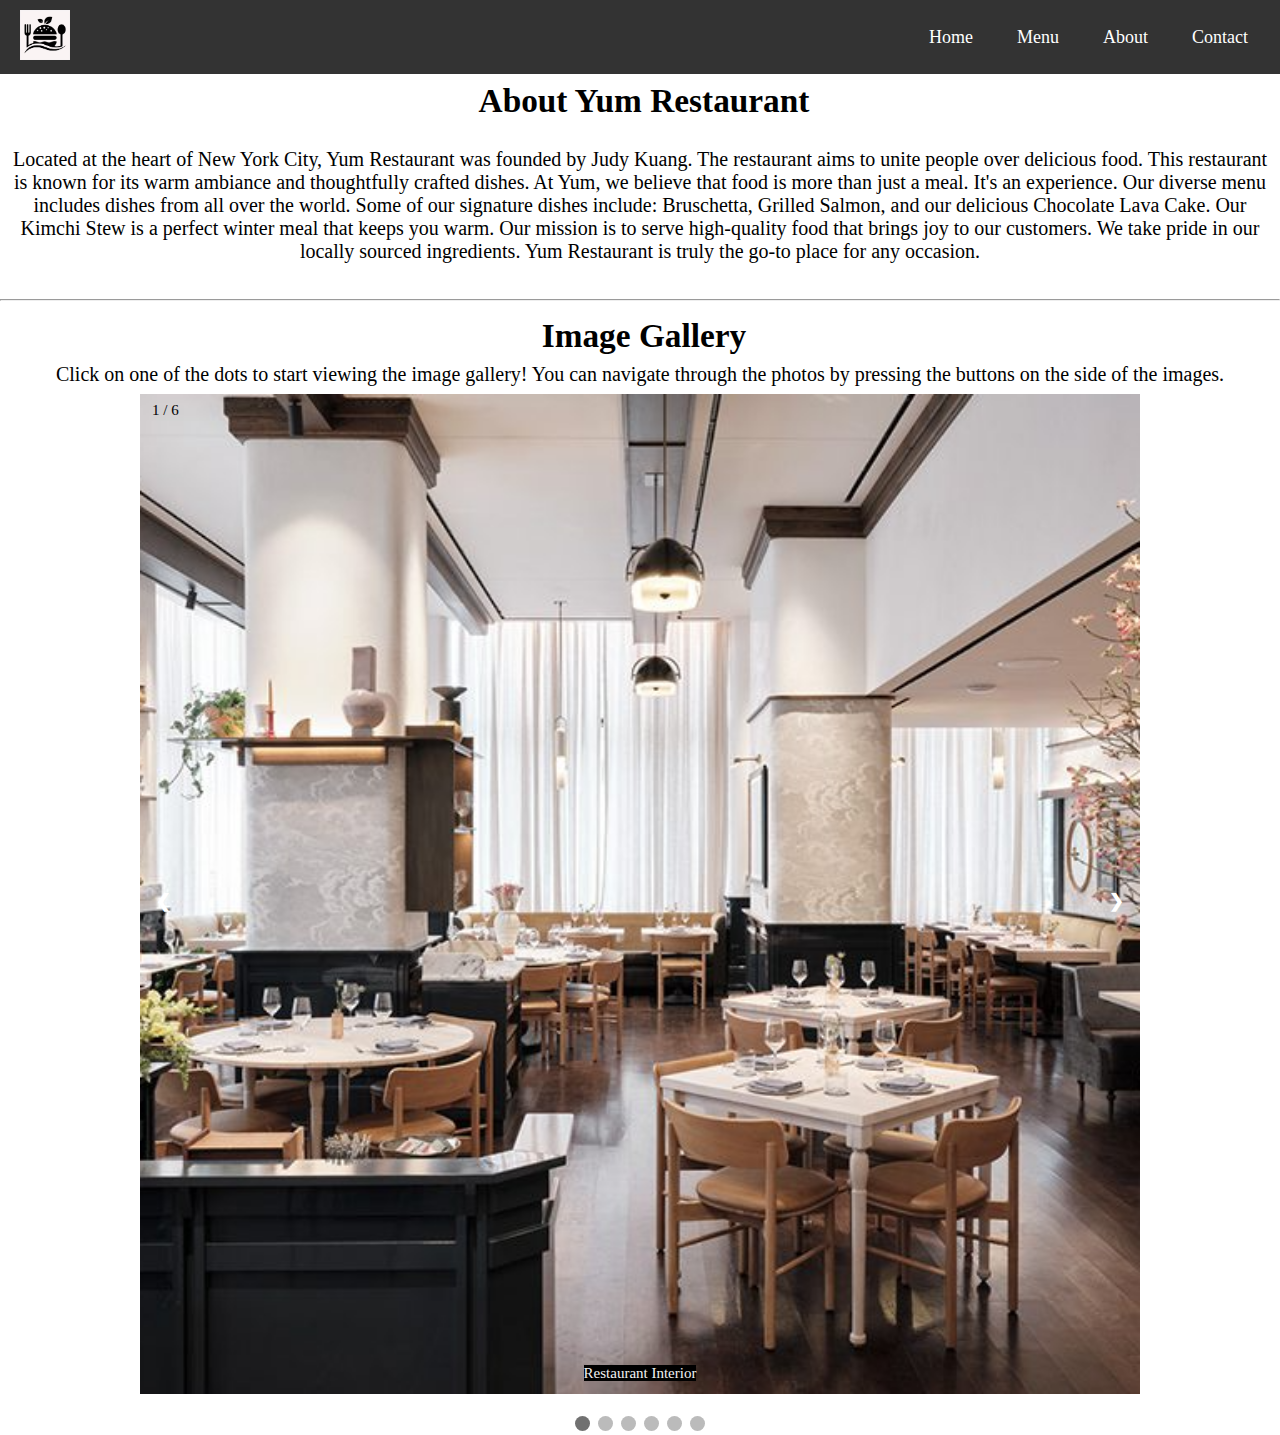
<file: about.html>
<!DOCTYPE html>
<html lang="en">
<head>
    <meta charset="UTF-8">
    <meta name="viewport" content="width=>, initial-scale=1.0">
    <title>About</title>
    <link rel="stylesheet" href="about.css">
    <script src="about.js"></script>
</head>
<body>
    <nav class="navbar">
        <div class="logo">
            <img src="logo.avif" alt="Logo">
        </div>
        <ul class="nav-links">
            <li><a href="index.html">Home</a></li>
            <li><a href="menu.html">Menu</a></li>
            <li><a href="about.html">About</a></li>
            <li><a href="contact.html">Contact</a></li>
        </ul>
    </nav>
    
    <div class="about">
        <strong>About Yum Restaurant</strong>
    </div>

    <div class="story">
        <p>
        Located at the heart of New York City, Yum Restaurant was founded by Judy Kuang.
        The restaurant aims to unite people over delicious food. This restaurant is known
        for its warm ambiance and thoughtfully crafted dishes.
        
        At Yum, we believe that food is more than just a meal. It's an experience. Our diverse 
        menu includes dishes from all over the world. Some of our signature dishes include: Bruschetta,
        Grilled Salmon, and our delicious Chocolate Lava Cake. Our Kimchi Stew is a perfect winter meal 
        that keeps you warm.
        
        Our mission is to serve high-quality food that brings joy to our customers. We take pride in 
        our locally sourced ingredients. Yum Restaurant is truly the go-to place for any occasion.
        </p>
    </div>

    <hr>

    <div class="about">
        <strong>Image Gallery</strong>
    </div>

    <div class="about-descrip">
        Click on one of the dots to start viewing the image gallery! You can navigate through the photos by pressing the buttons on the side of the images.
    </div>

    <!-- Slideshow container -->
    <div class="slideshow-container">

        <!-- Full-width images with number and caption text -->
        <div class="mySlides fade">
        <div class="numbertext">1 / 6</div>
        <img src="img1.png" style="width:100%">
        <div class="text"><mark>Restaurant Interior</mark></div>
        </div>
    
        <div class="mySlides fade">
        <div class="numbertext">2 / 6</div>
        <img src="img2.png" style="width:100%">
        <div class="text"><mark>Bruschetta</mark></div>
        </div>
    
        <div class="mySlides fade">
        <div class="numbertext">3 / 6</div>
        <img src="img3.png" style="width:100%">
        <div class="text"><mark>Crispy Calamari</mark></div>
        </div>

        <div class="mySlides fade">
        <div class="numbertext">4 / 6</div>
        <img src="img4.png" style="width:100%">
        <div class="text"><mark>Kimchi Stew</mark></div>
        </div>

        <div class="mySlides fade">
        <div class="numbertext">5 / 6</div>
        <img src="img5.png" style="width:100%">
        <div class="text"><mark>Chicken Parmesan</mark></div>
        </div>

        <div class="mySlides fade">
            <div class="numbertext">6 / 6</div>
            <img src="img6.png" style="width:100%">
            <div class="text"><mark>Tiramisu</mark></div>
            </div>
    
        <!-- Next and previous buttons -->
        <a class="prev" onclick="plusSlides(-1)">&#10094;</a>
        <a class="next" onclick="plusSlides(1)">&#10095;</a>
    </div>
    <br>
    
    <!-- The dots/circles -->
    <div style="text-align:center">
        <span class="dot" onclick="currentSlide(1)"></span>
        <span class="dot" onclick="currentSlide(2)"></span>
        <span class="dot" onclick="currentSlide(3)"></span>
        <span class="dot" onclick="currentSlide(4)"></span>
        <span class="dot" onclick="currentSlide(5)"></span>
        <span class="dot" onclick="currentSlide(6)"></span>
    </div>
  
</body>
</html>
</file>
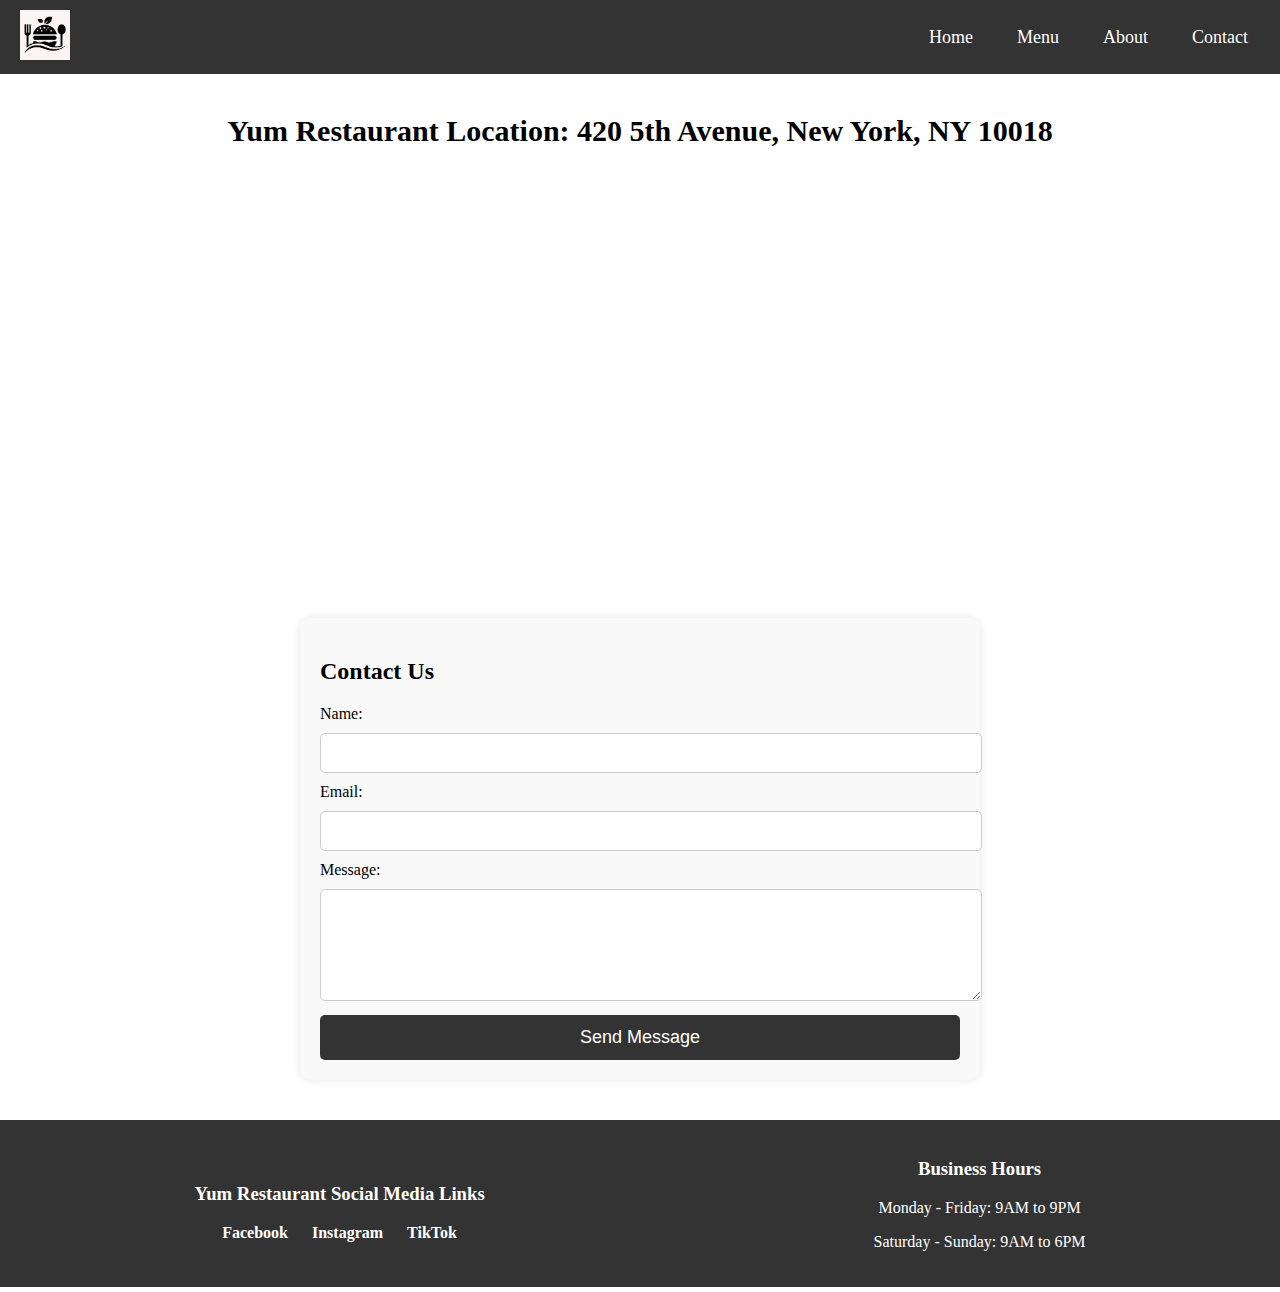
<file: contact.html>
<!DOCTYPE html>
<html lang="en">
<head>
    <meta charset="UTF-8">
    <meta name="viewport" content="width=device-width, initial-scale=1.0">
    <title>Contact</title>
    <link rel="stylesheet" href="contact.css">
</head>
<body>
    <nav class="navbar">
        <div class="logo">
            <img src="logo.avif" alt="Logo">
        </div>
        <ul class="nav-links">
            <li><a href="index.html">Home</a></li>
            <li><a href="menu.html">Menu</a></li>
            <li><a href="about.html">About</a></li>
            <li><a href="contact.html">Contact</a></li>
        </ul>
    </nav>
    <div class="contact">
        <h2>Yum Restaurant Location: 420 5th Avenue, New York, NY 10018</h2>
    </div>

    <div class="map-container">
        <iframe src="https://www.google.com/maps/embed?pb=!1m18!1m12!1m3!1d12090.030475183326!2d-73.99360257628115!3d40.75085874410674!2m3!1f0!2f0!3f0!3m2!1i1024!2i768!4f13.1!3m3!1m2!1s0x89c259aa0f557183%3A0x43194ea84af7e421!2s420%205th%20Ave%2C%20New%20York%2C%20NY%2010018!5e0!3m2!1sen!2sus!4v1741148814888!5m2!1sen!2sus" width="600" height="450" style="border:0;" allowfullscreen="" loading="lazy" referrerpolicy="no-referrer-when-downgrade"></iframe>
    </div>

    <div class="contact-form">
        <h2>Contact Us</h2>
        <form action="submit_form.php" method="POST">
            <label for="name">Name:</label>
            <input type="text" id="name" name="name" required>

            <label for="email">Email:</label>
            <input type="email" id="email" name="email" required>

            <label for="message">Message:</label>
            <textarea id="message" name="message" rows="5" required></textarea>

            <button type="submit">Send Message</button>
        </form>
    </div>    

    <footer class="footer">
        <div class="footer-container">
            <div class="footer-social">
                <h3>Yum Restaurant Social Media Links</h3>
                <a href="https://www.facebook.com/">Facebook</a>
                <a href="https://www.instagram.com/">Instagram</a>
                <a href="https://www.tiktok.com/en/">TikTok</a>
            </div>

            <div class="footer-hours">
                <h3>Business Hours</h3>
                <p>Monday - Friday: 9AM to 9PM</p>
                <p>Saturday - Sunday: 9AM to 6PM</p>
            </div>
        </div>

    </footer>

</body>
</html>
</file>
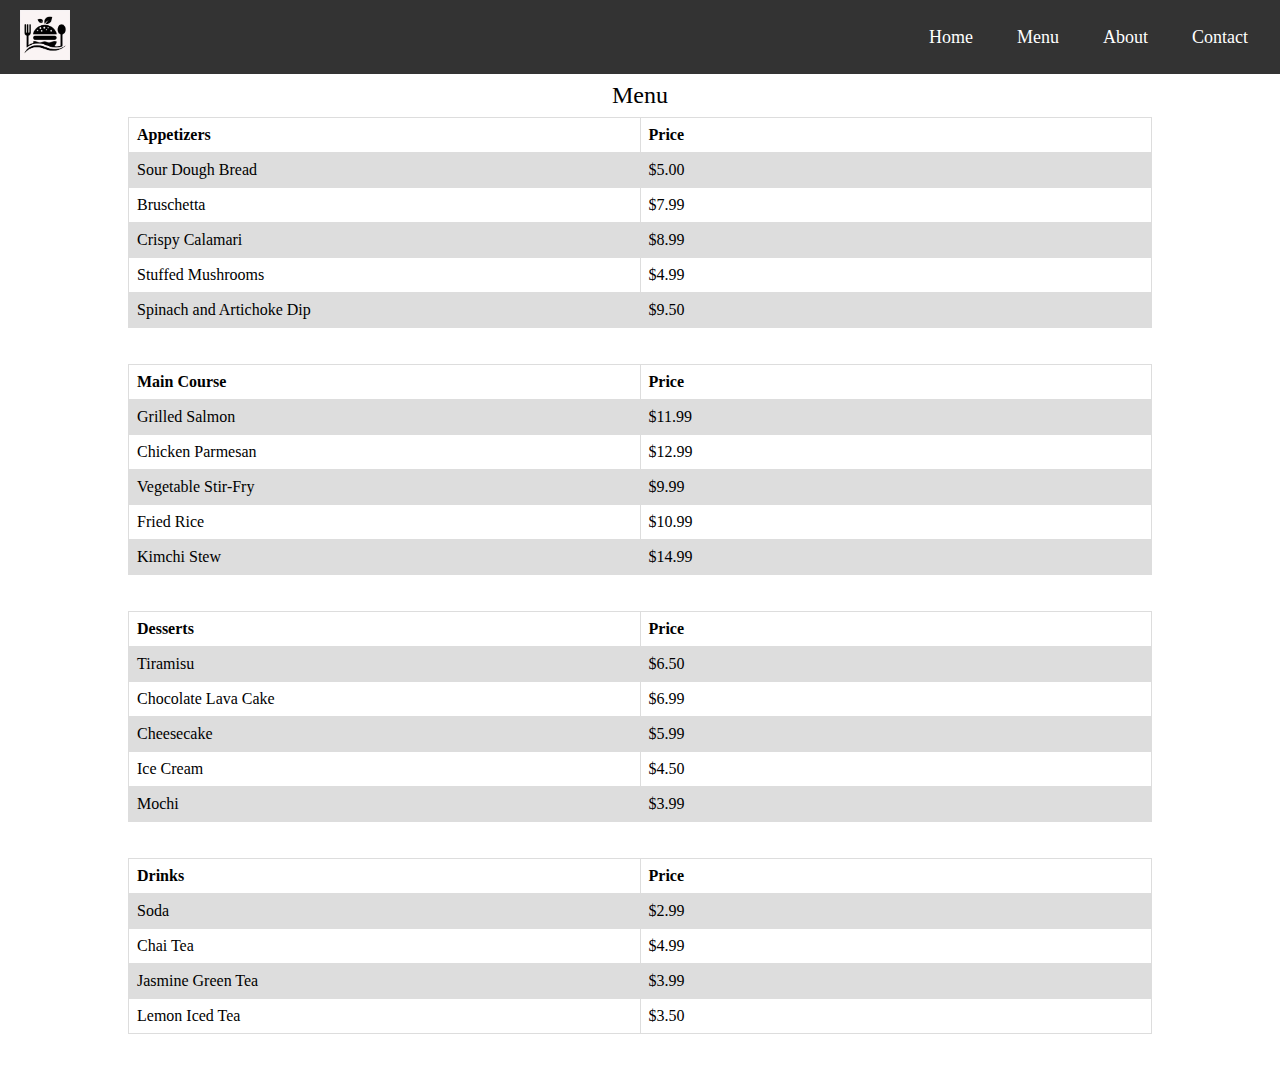
<file: menu.html>
<!DOCTYPE html>
<html lang="en">
<head>
    <meta charset="UTF-8">
    <meta name="viewport" content="width=device-width, initial-scale=1.0">
    <title>Menu</title>
    <link rel="stylesheet" href="menu.css">
</head>
<body>
    <nav class="navbar">
        <div class="logo">
            <img src="logo.avif" alt="Logo">
        </div>
        <ul class="nav-links">
            <li><a href="index.html">Home</a></li>
            <li><a href="menu.html">Menu</a></li>
            <li><a href="about.html">About</a></li>
            <li><a href="contact.html">Contact</a></li>
        </ul>
    </nav>
    
    <div class="menu">
        Menu
    </div>

    <table>
        <tr>
            <th>Appetizers</th>
            <th>Price</th>
        </tr>
        <tr>
            <td>Sour Dough Bread</td>
            <td>$5.00</td>
        </tr>
        <tr>
            <td>Bruschetta</td>
            <td>$7.99</td>
        </tr>
        <tr>
            <td>Crispy Calamari</td>
            <td>$8.99</td>
        </tr>
        <tr>
            <td>Stuffed Mushrooms</td>
            <td>$4.99</td>
        </tr>
        <tr>
            <td>Spinach and Artichoke Dip</td>
            <td>$9.50</td>
        </tr>
    </table>

    <br><br>

    <table>
        <tr>
            <th>Main Course</th>
            <th>Price</th>
        </tr>
        <tr>
            <td>Grilled Salmon</td>
            <td>$11.99</td>
        </tr>
        <tr>
            <td>Chicken Parmesan</td>
            <td>$12.99</td>
        </tr>
        <tr>
            <td>Vegetable Stir-Fry</td>
            <td>$9.99</td>
        </tr>
        <tr>
            <td>Fried Rice</td>
            <td>$10.99</td>
        </tr>
        <tr>
            <td>Kimchi Stew</td>
            <td>$14.99</td>
        </tr>
    </table>
    <br><br>
    <table>
        <tr>
            <th>Desserts</th>
            <th>Price</th>
        </tr>
        <tr>
            <td>Tiramisu</td>
            <td>$6.50</td>
        </tr>
        <tr>
            <td>Chocolate Lava Cake</td>
            <td>$6.99</td>
        </tr>
        <tr>
            <td>Cheesecake</td>
            <td>$5.99</td>
        </tr>
        <tr>
            <td>Ice Cream</td>
            <td>$4.50</td>
        </tr>
        <tr>
            <td>Mochi</td>
            <td>$3.99</td>
        </tr>
    </table>
    <br><br>
    <table>
        <tr>
            <th>Drinks</th>
            <th>Price</th>
        </tr>
        <tr>
            <td>Soda</td>
            <td>$2.99</td>
        </tr>
        <tr>
            <td>Chai Tea</td>
            <td>$4.99</td>
        </tr>
        <tr>
            <td>Jasmine Green Tea</td>
            <td>$3.99</td>
        </tr>
        <tr>
            <td>Lemon Iced Tea</td>
            <td>$3.50</td>
        </tr>
    </table>
    <br><br>
</body>
</html>
</file>
<file: about.css>
body {
    margin: 0;
    font-family: 'Times New Roman', Times, serif;
}

.navbar {
    display: flex;
    align-items: center;
    justify-content: space-between;
    background-color: #333;
    padding: 10px 20px;
}

.logo img {
    height: 50px; /* Adjust size as needed */
}

.nav-links {
    list-style: none;
    display: flex;
    gap: 20px;
    padding: 0;
    margin: 0;
}

.nav-links li {
    display: inline;
}

.nav-links a {
    text-decoration: none;
    color: white;
    font-size: 18px;
    padding: 8px 12px;
}

.nav-links a:hover {
    background-color: #555;
    border-radius: 5px;
}

.about {
    font-family: 'Times New Roman', Times, serif;
    font-size: 25pt;
    padding-top: 8px;
    padding-left: 8px;
    text-align: center;
}

.about-descrip {
    font-family: 'Times New Roman', Times, serif;
    font-size: 15pt;
    padding-top: 8px;
    padding-bottom: 8px;
    text-align: center;
}

.story {
    font-family: 'Times New Roman', Times, serif;
    font-size: 15pt;
    padding: 8px;
    text-align: center;
}

* {box-sizing:border-box}

/* Slideshow container */
.slideshow-container {
  max-width: 1000px;
  position: relative;
  margin: auto;
}

/* Hide the images by default */
.mySlides {
  display: none;
}

/* Next & previous buttons */
.prev, .next {
  cursor: pointer;
  position: absolute;
  top: 50%;
  width: auto;
  margin-top: -22px;
  padding: 16px;
  color: white;
  font-weight: bold;
  font-size: 18px;
  transition: 0.6s ease;
  border-radius: 0 3px 3px 0;
  user-select: none;
}

/* Position the "next button" to the right */
.next {
  right: 0;
  border-radius: 3px 0 0 3px;
}

/* On hover, add a black background color with a little bit see-through */
.prev:hover, .next:hover {
  background-color: rgba(0,0,0,0.8);
}

/* Caption text */
.text {
  color: #f2f2f2;
  font-size: 15px;
  padding: 8px 12px;
  position: absolute;
  bottom: 8px;
  width: 100%;
  text-align: center;
}

mark {
    background-color: black;
    color: #f2f2f2;
}

/* Number text (1/6 etc) */
.numbertext {
  color: black;
  font-size: 15px;
  padding: 8px 12px;
  position: absolute;
  top: 0;
}

/* The dots/bullets/indicators */
.dot {
  cursor: pointer;
  height: 15px;
  width: 15px;
  margin: 0 2px;
  background-color: #bbb;
  border-radius: 50%;
  display: inline-block;
  transition: background-color 0.6s ease;
}

.active, .dot:hover {
  background-color: #717171;
}

/* Fading animation */
.fade {
  animation-name: fade;
  animation-duration: 1.5s;
}

@keyframes fade {
  from {opacity: .4}
  to {opacity: 1}
}
</file>
<file: contact.css>
body {
    margin: 0;
    font-family: 'Times New Roman', Times, serif;
}

.navbar {
    display: flex;
    align-items: center;
    justify-content: space-between;
    background-color: #333;
    padding: 10px 20px;
}

.logo img {
    height: 50px; /* Adjust size as needed */
}

.nav-links {
    list-style: none;
    display: flex;
    gap: 20px;
    padding: 0;
    margin: 0;
}

.nav-links li {
    display: inline;
}

.nav-links a {
    text-decoration: none;
    color: white;
    font-size: 18px;
    padding: 8px 12px;
}

.nav-links a:hover {
    background-color: #555;
    border-radius: 5px;
}

.contact {
    font-family: 'Times New Roman', Times, serif;
    font-size: 15pt;
    padding: 15px;
    text-align: center;
}

.map-container {
    display: flex;
    justify-content: center;
    margin-top: 10px;
}

iframe {
    width: 80%;
    height: 400px;
    border-radius: 10px;
}

/* Center the form and style it */
.contact-form {
    width: 50%;
    margin: 20px auto;
    padding: 20px;
    background-color: #f9f9f9;
    border-radius: 10px;
    box-shadow: 0px 0px 10px rgba(0, 0, 0, 0.1);
}

/* Style form inputs */
.contact-form input,
.contact-form textarea {
    width: 100%;
    padding: 10px;
    margin: 10px 0;
    border: 1px solid #ccc;
    border-radius: 5px;
    font-size: 16px;
}

/* Style the submit button */
.contact-form button {
    width: 100%;
    padding: 12px;
    background-color: #333;
    color: white;
    border: none;
    border-radius: 5px;
    font-size: 18px;
    cursor: pointer;
    transition: background-color 0.3s;
}

.contact-form button:hover {
    background-color: #555;
}

/* 📌 Make it responsive for smaller screens */
@media screen and (max-width: 768px) {
    .contact-form {
        width: 80%; /* Increase width for smaller screens */
    }
}

@media screen and (max-width: 480px) {
    .contact-form {
        width: 90%; /* Even more flexible on mobile */
    }

    .contact-form input,
    .contact-form textarea {
        font-size: 14px; /* Adjust text size for smaller screens */
    }
}

/* Footer Styles */
.footer {
    background-color: #333;
    color: white;
    padding: 20px 0;
    text-align: center;
    margin-top: 40px;
}

.footer-container {
    display: flex;
    flex-wrap: wrap;
    justify-content: space-around;
    align-items: center;
}

/* Social Media Links */
.footer-social a {
    color: white;
    text-decoration: none;
    font-weight: bold;
    margin: 0 10px;
    transition: color 0.3s ease-in-out;
}

.footer-social a:hover {
    color: #ffcc00; /* Highlight color on hover */
}

/* Business Hours */
.footer-hours {
    text-align: center;
    font-size: 16px;
}

/* Responsive Footer */
@media screen and (max-width: 768px) {
    .footer-container {
        flex-direction: column;
    }

    .footer-social,
    .footer-hours {
        margin: 10px 0;
    }
}
</file>
<file: menu.css>
body {
    margin: 0;
    font-family: 'Times New Roman', Times, serif;
}

.navbar {
    display: flex;
    align-items: center;
    justify-content: space-between;
    background-color: #333;
    padding: 10px 20px;
}

.logo img {
    height: 50px; /* Adjust size as needed */
}

.nav-links {
    list-style: none;
    display: flex;
    gap: 20px;
    padding: 0;
    margin: 0;
}

.nav-links li {
    display: inline;
}

.nav-links a {
    text-decoration: none;
    color: white;
    font-size: 18px;
    padding: 8px 12px;
}

.nav-links a:hover {
    background-color: #555;
    border-radius: 5px;
}

.menu {
    color: black;
    text-align: center;
    font-family: 'Times New Roman', Times, serif;
    font-size: 18pt;
    padding-top: 8px;
    padding-bottom: 8px;
}

td, th {
    border: 1px solid #dddddd;
    text-align: left;
    padding: 8px;
    width: 50%;
}

tr:nth-child(even) {
    background-color: #dddddd;
}

table {
    width: 80%;
    margin: 0 auto;
    border-collapse: collapse;
}
</file>
